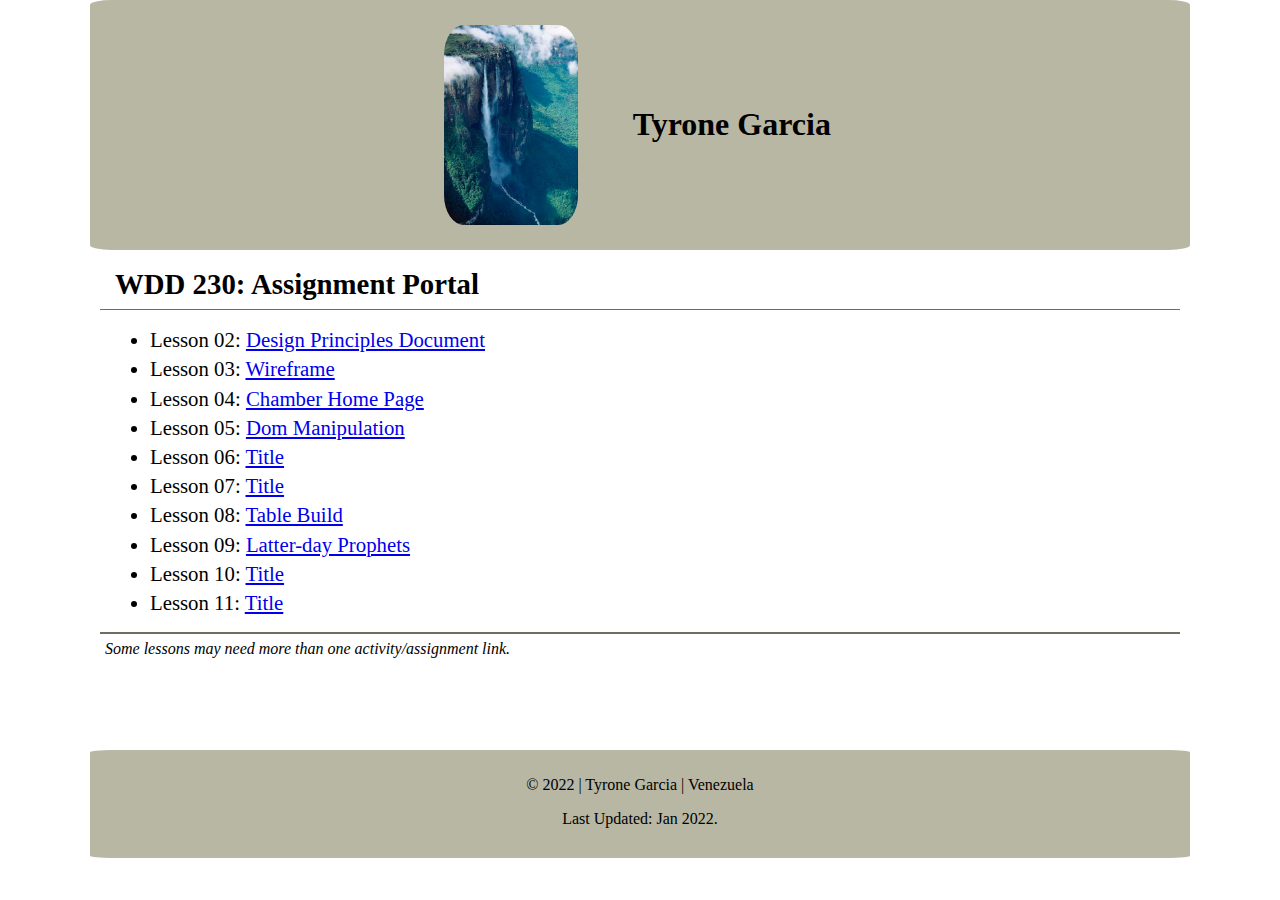
<file: index.html>
<!DOCTYPE html>
<html lang="en">
  <head>
    <meta charset="UTF-8">
    <meta http-equiv="X-UA-Compatible" content="IE=edge">
    <meta name="viewport" content="width=device-width, initial-scale=1.0">
    <meta name="author" content="Tyrone Garcia" />
    <meta name="description" content="Recognizing favorable design principles and applying responsive designs">
    <link rel="stylesheet" href="css/normalize.css" />
    <link rel="stylesheet" href="css/style.css" />
    <!--<link rel="stylesheet" href="css/medium.css">
    <link rel="stylesheet" href="css/small.css">-->
    <title>Tyrone Garcia - WDD230</title>

  </head>
  <body>
    <div class="body-container">
      <header class="head-container">
        <img class="image" src="images/vzla.jpg" alt="My Photo"/>
        <h1 class="name">Tyrone Garcia</h1>
      </header>
      <main class="main-container">
        <h2>WDD 230: Assignment Portal</h2>
        <ul>
          <li>Lesson 02: <a href="lesson2/design-principles.html" target="_blank">Design Principles Document</a></li>
          <li>Lesson 03: <a href="lesson3/index.html" target="_blank">Wireframe</a></li>
          <li>Lesson 04: <a href="chamber/index.html" target="_blank">Chamber Home Page</a></li>
          <li>Lesson 05: <a href="lesson5/bom.html" target="_blank">Dom Manipulation</a></li>
          <li>Lesson 06: <a href="/">Title</a></li>
          <li>Lesson 07: <a href="/">Title</a></li>
          <li>Lesson 08: <a href="lesson-8/tablebuild.html" target="_blank">Table Build</a></li>
          <li>Lesson 09: <a href="lesson-9/prophets.html" target="_blank">Latter-day Prophets</a></li>
          <li>Lesson 10: <a href="/">Title</a></li>
          <li>Lesson 11: <a href="/">Title</a></li>
        </ul>
        <p><em>Some lessons may need more than one activity/assignment link.</em></p>
      </main>
      <footer>
        <p>&copy; <span>2022</span> | Tyrone Garcia | Venezuela</p>
        <p>Last Updated: <span>Jan 2022.</span></p>
      </footer>
    </div>
  </body>
</html>
</file>
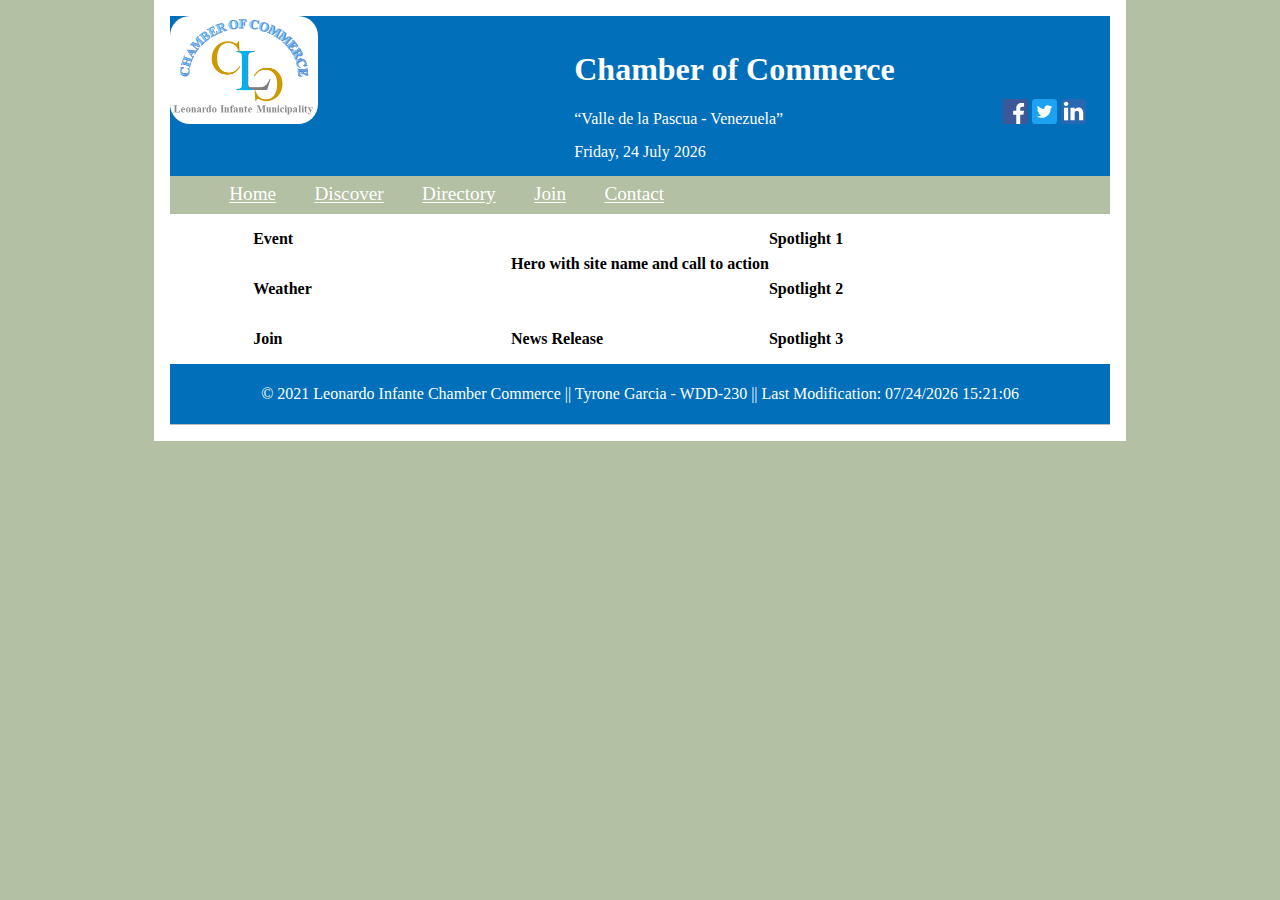
<file: chamber/index.html>
<!DOCTYPE html>
<html lang="en-us">

<head>
    <title>Chamber Home</title>
    <meta charset="utf-8">
    <meta name="viewport" content="width=device-width, initial-scale=1">
    <meta name="author" content="Tyrone Garcia" />
    <meta name="description" content="Leonardo Infante Chambers Commerce Site">
    <link rel="stylesheet" href="css/base.css">

</head>

<body>
  <div id="content" class="content">
    <header>
        <div class="logo">
            <picture>
                <img class="img" src="images/logo.png" alt="Chamber Logo">
            </picture>
            <section class="headings">
                <h1>Chamber of Commerce</h1>
                <q class="m">Valle de la Pascua - Venezuela</q>
            </section>

            <div class="social">
                <a href="https://facebook.com"><svg enable-background="new 0 0 32 32" height="32px" id="Layer_1" version="1.0" viewBox="0 0 32 32" width="32px" xml:space="preserve" xmlns="http://www.w3.org/2000/svg" xmlns:xlink="http://www.w3.org/1999/xlink">
                        <g>
                            <path d="M32,30c0,1.104-0.896,2-2,2H2c-1.104,0-2-0.896-2-2V2c0-1.104,0.896-2,2-2h28c1.104,0,2,0.896,2,2V30z" fill="#3B5998" />
                            <path d="M22,32V20h4l1-5h-5v-2c0-2,1.002-3,3-3h2V5c-1,0-2.24,0-4,0c-3.675,0-6,2.881-6,7v3h-4v5h4v12H22z" fill="#FFFFFF" id="f" />
                        </g>
                    </svg></a>
                <a href="https://twitter.com"><svg height="100%" style="fill-rule:evenodd;clip-rule:evenodd;stroke-linejoin:round;stroke-miterlimit:2;" version="1.1" viewBox="0 0 512 512" width="100%" xml:space="preserve" xmlns="http://www.w3.org/2000/svg" xmlns:serif="http://www.serif.com/" xmlns:xlink="http://www.w3.org/1999/xlink">
                        <g>
                            <path d="M448,512l-384,0c-35.328,0 -64,-28.672 -64,-64l0,-384c0,-35.328 28.672,-64 64,-64l384,0c35.328,0 64,28.672 64,64l0,384c0,35.328 -28.672,64 -64,64Z" id="Dark_Blue" style="fill:#1da1f2;fill-rule:nonzero;" />
                            <path d="M196.608,386.048c120.704,0 186.752,-100.096 186.752,-186.752c0,-2.816 0,-5.632 -0.128,-8.448c12.8,-9.216 23.936,-20.864 32.768,-34.048c-11.776,5.248 -24.448,8.704 -37.76,10.368c13.568,-8.064 23.936,-20.992 28.928,-36.352c-12.672,7.552 -26.752,12.928 -41.728,15.872c-12.032,-12.8 -29.056,-20.736 -47.872,-20.736c-36.224,0 -65.664,29.44 -65.664,65.664c0,5.12 0.64,10.112 1.664,14.976c-54.528,-2.688 -102.912,-28.928 -135.296,-68.608c-5.632,9.728 -8.832,20.992 -8.832,33.024c0,22.784 11.648,42.88 29.184,54.656c-10.752,-0.384 -20.864,-3.328 -29.696,-8.192l0,0.896c0,31.744 22.656,58.368 52.608,64.384c-5.504,1.536 -11.264,2.304 -17.28,2.304c-4.224,0 -8.32,-0.384 -12.288,-1.152c8.32,26.112 32.64,45.056 61.312,45.568c-22.528,17.664 -50.816,28.16 -81.536,28.16c-5.248,0 -10.496,-0.256 -15.616,-0.896c28.928,18.432 63.488,29.312 100.48,29.312" id="Logo__x2014__FIXED" style="fill:#fff;fill-rule:nonzero;" />
                        </g>
                    </svg></a>
                <a href="https://linkedin.com"><svg height="100%" style="fill-rule:evenodd;clip-rule:evenodd;stroke-linejoin:round;stroke-miterlimit:2;" version="1.1" viewBox="0 0 512 512" width="100%" xml:space="preserve" xmlns="http://www.w3.org/2000/svg" xmlns:serif="http://www.serif.com/" xmlns:xlink="http://www.w3.org/1999/xlink">
                        <g id="g5891">
                            <path d="M512,64c0,-35.323 -28.677,-64 -64,-64l-384,0c-35.323,0 -64,28.677 -64,64l0,384c0,35.323 28.677,64 64,64l384,0c35.323,0 64,-28.677 64,-64l0,-384Z" id="background" style="fill:#2867b2;" />
                            <g id="shapes">
                                <rect height="257.962" id="rect11" style="fill:#fff;" width="85.76" x="61.053" y="178.667" />
                                <path d="M104.512,54.28c-29.341,0 -48.512,19.29 -48.512,44.573c0,24.752 18.588,44.574 47.377,44.574l0.554,0c29.903,0 48.516,-19.822 48.516,-44.574c-0.555,-25.283 -18.611,-44.573 -47.935,-44.573Z" id="path13-0" style="fill:#fff;fill-rule:nonzero;" />
                                <path d="M357.278,172.601c-45.49,0 -65.866,25.017 -77.276,42.589l0,-36.523l-85.738,0c1.137,24.197 0,257.961 0,257.961l85.737,0l0,-144.064c0,-7.711 0.554,-15.42 2.827,-20.931c6.188,-15.4 20.305,-31.352 43.993,-31.352c31.012,0 43.436,23.664 43.436,58.327l0,138.02l85.741,0l0,-147.93c0,-79.237 -42.305,-116.097 -98.72,-116.097Z" id="path15" style="fill:#fff;fill-rule:nonzero;" />
                            </g>
                        </g>
                    </svg></a>
                
            </div>
        </div>
        <div class="date">
            <span id="currentdate2"></span>
        </div>        
        <div class="menu">
            <nav>
                <ul>
                  <li><a href="index.html">Home</a></li>
                  <li><a href="index.html">Discover</a></li>
                  <li><a href="directory.html">Directory</a></li>
                  <li><a href="join.html">Join</a></li>
                  <li><a href="index.html">Contact</a></li>
                </ul>
            </nav>        
        </div> 


<!--

-->             
    </header>
    <main>
        <div class="banner-box">
            <!--<img src="images/entrada.jpg" alt="Banner"> -->
        </div>
         
        <div class="home-grid">
            <!--
            <div class="home-headline-1">
               <h1>Site Head</h1>  
            </div>
            -->
            <div class="home-paragraph-2"> 
                <p>Hero with site name and call to action</p>
            </div>
            <div class="home-paragraph-3">
                <p>Event</p>
            </div>
            <div class="home-paragraph-4">
                <p>Weather</p>
            </div>
            <div class="home-paragraph-5">
                <p>News Release</p>
            </div>
            <div class="home-paragraph-6">
                <p>Join</p>
            </div>
            <div class="home-paragraph-7">
                <p>Spotlight 1</p>
            </div>
            <div class="home-paragraph-8">
                <p>Spotlight 2</p>
            </div>
            <div class="home-paragraph-9">
                <p>Spotlight 3</p>
            </div>            
            <!--
            <div class="home-left-img">
            <img src="images/logo.jpg" alt="Services" />   
            </div>
            <div class="home-center-img">
              <img src="images/logo.jpg"  alt="Personal" />   
            </div>
            <div class="home-right-img">
              <img src="images/logo.jpg"  alt="WEB" />   
            </div>          
            -->
        </div>

    </main>
    <footer>
        
              <p class="social-copy">&copy; 2021 Leonardo Infante Chamber Commerce || Tyrone Garcia - WDD-230 || <span id="LastModification"></span>  </p>
    </footer>
  </div>  
</body>
<script src="js/functions.js"></script>
</html>
</file>
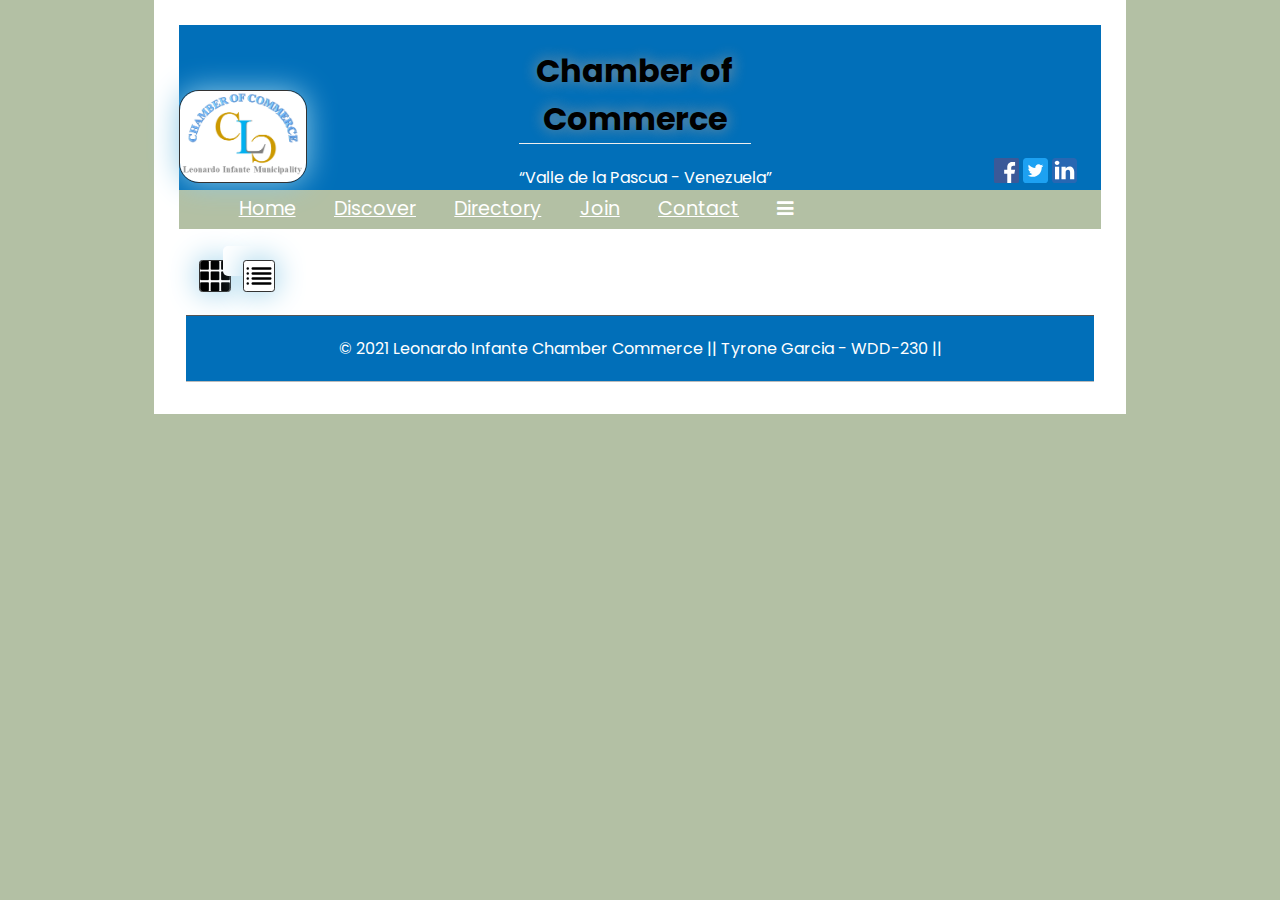
<file: chamber/directory.html>
<!DOCTYPE html>
<html lang="en-us">

<head>
    <title>Chamber Home</title>
    <meta charset="utf-8">
    <meta name="viewport" content="width=device-width, initial-scale=1">
    <meta name="author" content="Tyrone Garcia" />
    <meta name="description" content="Leonardo Infante Chambers Commerce Site">
    <link rel="stylesheet" href="css/base.css"> 
    <link rel="stylesheet" href="css/directory.css">
    <link rel="stylesheet" href="https://cdnjs.cloudflare.com/ajax/libs/font-awesome/4.7.0/css/font-awesome.min.css">

</head>

<body>
  <div id="content" class="content">
    <header class="directory_header">
        <div class="logo">
            <picture>
                <img class="img" src="images/logo.png" alt="Chamber Logo">
            </picture>
            <section class="headings">
                <h1>Chamber of Commerce</h1>
                <q class="m">Valle de la Pascua - Venezuela</q>
            </section>

            <div class="social">
                <a href="https://facebook.com"><svg enable-background="new 0 0 32 32" height="32px" id="Layer_1" version="1.0" viewBox="0 0 32 32" width="32px" xml:space="preserve" xmlns="http://www.w3.org/2000/svg" xmlns:xlink="http://www.w3.org/1999/xlink">
                        <g>
                            <path d="M32,30c0,1.104-0.896,2-2,2H2c-1.104,0-2-0.896-2-2V2c0-1.104,0.896-2,2-2h28c1.104,0,2,0.896,2,2V30z" fill="#3B5998" />
                            <path d="M22,32V20h4l1-5h-5v-2c0-2,1.002-3,3-3h2V5c-1,0-2.24,0-4,0c-3.675,0-6,2.881-6,7v3h-4v5h4v12H22z" fill="#FFFFFF" id="f" />
                        </g>
                    </svg></a>
                <a href="https://twitter.com"><svg height="100%" style="fill-rule:evenodd;clip-rule:evenodd;stroke-linejoin:round;stroke-miterlimit:2;" version="1.1" viewBox="0 0 512 512" width="100%" xml:space="preserve" xmlns="http://www.w3.org/2000/svg" xmlns:serif="http://www.serif.com/" xmlns:xlink="http://www.w3.org/1999/xlink">
                        <g>
                            <path d="M448,512l-384,0c-35.328,0 -64,-28.672 -64,-64l0,-384c0,-35.328 28.672,-64 64,-64l384,0c35.328,0 64,28.672 64,64l0,384c0,35.328 -28.672,64 -64,64Z" id="Dark_Blue" style="fill:#1da1f2;fill-rule:nonzero;" />
                            <path d="M196.608,386.048c120.704,0 186.752,-100.096 186.752,-186.752c0,-2.816 0,-5.632 -0.128,-8.448c12.8,-9.216 23.936,-20.864 32.768,-34.048c-11.776,5.248 -24.448,8.704 -37.76,10.368c13.568,-8.064 23.936,-20.992 28.928,-36.352c-12.672,7.552 -26.752,12.928 -41.728,15.872c-12.032,-12.8 -29.056,-20.736 -47.872,-20.736c-36.224,0 -65.664,29.44 -65.664,65.664c0,5.12 0.64,10.112 1.664,14.976c-54.528,-2.688 -102.912,-28.928 -135.296,-68.608c-5.632,9.728 -8.832,20.992 -8.832,33.024c0,22.784 11.648,42.88 29.184,54.656c-10.752,-0.384 -20.864,-3.328 -29.696,-8.192l0,0.896c0,31.744 22.656,58.368 52.608,64.384c-5.504,1.536 -11.264,2.304 -17.28,2.304c-4.224,0 -8.32,-0.384 -12.288,-1.152c8.32,26.112 32.64,45.056 61.312,45.568c-22.528,17.664 -50.816,28.16 -81.536,28.16c-5.248,0 -10.496,-0.256 -15.616,-0.896c28.928,18.432 63.488,29.312 100.48,29.312" id="Logo__x2014__FIXED" style="fill:#fff;fill-rule:nonzero;" />
                        </g>
                    </svg></a>
                <a href="https://linkedin.com"><svg height="100%" style="fill-rule:evenodd;clip-rule:evenodd;stroke-linejoin:round;stroke-miterlimit:2;" version="1.1" viewBox="0 0 512 512" width="100%" xml:space="preserve" xmlns="http://www.w3.org/2000/svg" xmlns:serif="http://www.serif.com/" xmlns:xlink="http://www.w3.org/1999/xlink">
                        <g id="g5891">
                            <path d="M512,64c0,-35.323 -28.677,-64 -64,-64l-384,0c-35.323,0 -64,28.677 -64,64l0,384c0,35.323 28.677,64 64,64l384,0c35.323,0 64,-28.677 64,-64l0,-384Z" id="background" style="fill:#2867b2;" />
                            <g id="shapes">
                                <rect height="257.962" id="rect11" style="fill:#fff;" width="85.76" x="61.053" y="178.667" />
                                <path d="M104.512,54.28c-29.341,0 -48.512,19.29 -48.512,44.573c0,24.752 18.588,44.574 47.377,44.574l0.554,0c29.903,0 48.516,-19.822 48.516,-44.574c-0.555,-25.283 -18.611,-44.573 -47.935,-44.573Z" id="path13-0" style="fill:#fff;fill-rule:nonzero;" />
                                <path d="M357.278,172.601c-45.49,0 -65.866,25.017 -77.276,42.589l0,-36.523l-85.738,0c1.137,24.197 0,257.961 0,257.961l85.737,0l0,-144.064c0,-7.711 0.554,-15.42 2.827,-20.931c6.188,-15.4 20.305,-31.352 43.993,-31.352c31.012,0 43.436,23.664 43.436,58.327l0,138.02l85.741,0l0,-147.93c0,-79.237 -42.305,-116.097 -98.72,-116.097Z" id="path15" style="fill:#fff;fill-rule:nonzero;" />
                            </g>
                        </g>
                    </svg></a>
                
            </div>
        </div>
        <div class="date">
            <span id="currentdate2"></span>
        </div>        
        <div class="topnav" id="myTopnav"  >
            <nav>
                <ul>
                  <li><a href="index.html">Home</a></li>
                  <li><a href="index.html">Discover</a></li>
                  <li><a href="directory.html">Directory</a></li>
                  <li><a href="join.html">Join</a></li>
                  <li><a href="index.html">Contact</a></li>
                  <li><a href="javascript:void(0);" class="icon" onclick="myMenu()">
                    <i class="fa fa-bars"></i>
                  </a>
                </li>                  
                </ul>
            </nav>        
        </div> 


<!--

-->             
    </header>
    <main>
        <div>
            <button type="button" id="byGrid"> <img class="btn-img" src="images/grid.png"  height ="30" width="50" /></button>
            <button type="button" id="byList"> <img class="btn-img" src="images/list.png"  height ="30" width="50" /></button>
        </div>
        <div class="cards grid" id="show_grid"></div>
        <div class="cards grid" style="overflow-x:auto;" id="show_list"> <table id="tabla"> <tbody></tbody> </table> </div>
    </main>
    <footer>
        
              <p class="social-copy">&copy; 2021 Leonardo Infante Chamber Commerce || Tyrone Garcia - WDD-230 || <span id="LastModification"></span>  </p>
    </footer>
  </div>  
</body>
<script src="js/directory.js"></script>
</html>
</file>
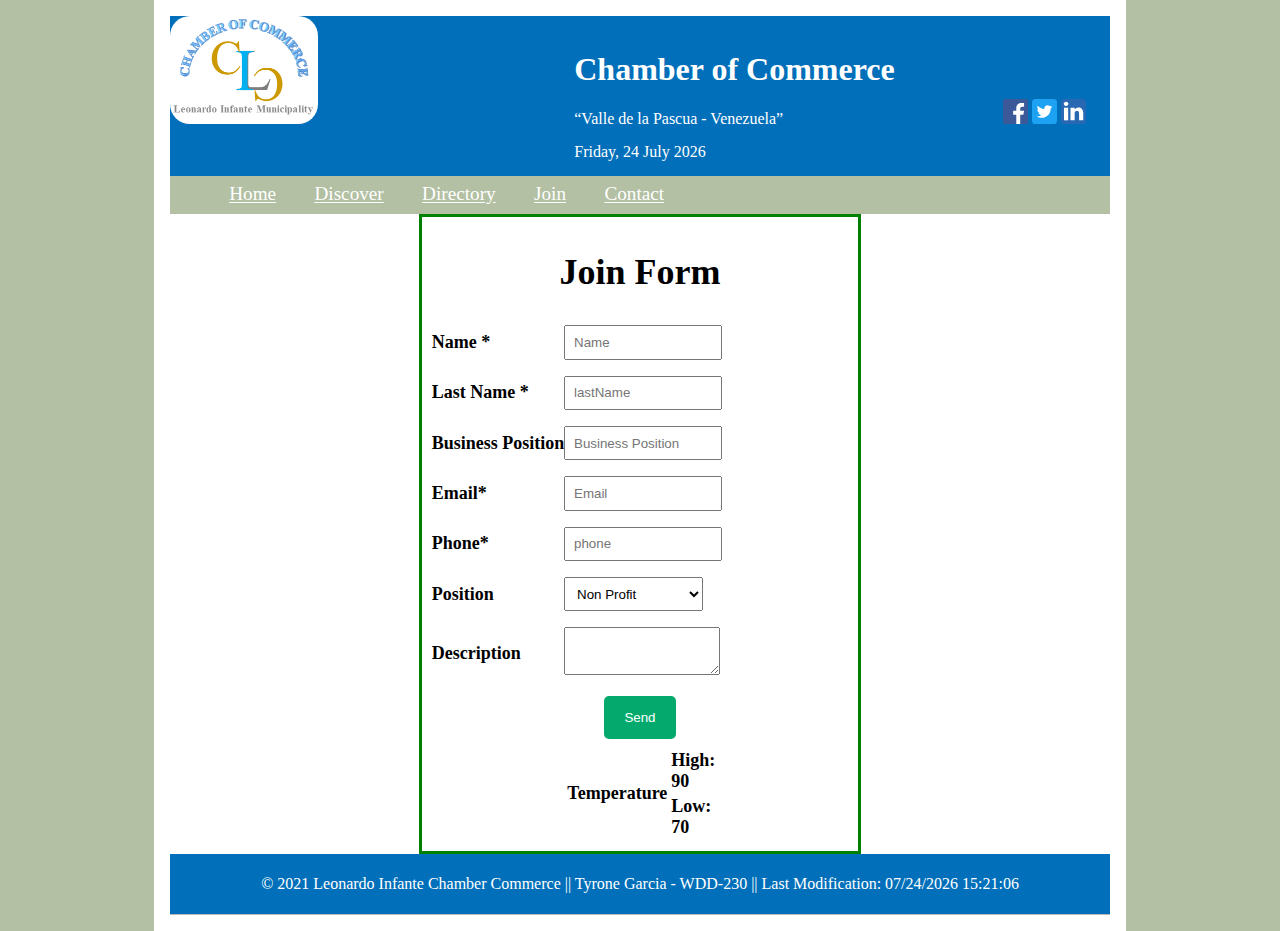
<file: chamber/join.html>
<!DOCTYPE html>
<html lang="en-us">

<head>
    <title>Chamber Home</title>
    <meta charset="utf-8">
    <meta name="viewport" content="width=device-width, initial-scale=1">
    <meta name="author" content="Tyrone Garcia" />
    <meta name="description" content="Leonardo Infante Chambers Commerce Site">
    <link rel="stylesheet" href="css/base.css">

</head>

<body>
  <div id="content" class="content">
    <header>
        <div class="logo">
            <picture>
                <img class="img" src="images/logo.png" alt="Chamber Logo">
            </picture>
            <section class="headings">
                <h1>Chamber of Commerce</h1>
                <q class="m">Valle de la Pascua - Venezuela</q>
            </section>

            <div class="social">
                <a href="https://facebook.com"><svg enable-background="new 0 0 32 32" height="32px" id="Layer_1" version="1.0" viewBox="0 0 32 32" width="32px" xml:space="preserve" xmlns="http://www.w3.org/2000/svg" xmlns:xlink="http://www.w3.org/1999/xlink">
                        <g>
                            <path d="M32,30c0,1.104-0.896,2-2,2H2c-1.104,0-2-0.896-2-2V2c0-1.104,0.896-2,2-2h28c1.104,0,2,0.896,2,2V30z" fill="#3B5998" />
                            <path d="M22,32V20h4l1-5h-5v-2c0-2,1.002-3,3-3h2V5c-1,0-2.24,0-4,0c-3.675,0-6,2.881-6,7v3h-4v5h4v12H22z" fill="#FFFFFF" id="f" />
                        </g>
                    </svg></a>
                <a href="https://twitter.com"><svg height="100%" style="fill-rule:evenodd;clip-rule:evenodd;stroke-linejoin:round;stroke-miterlimit:2;" version="1.1" viewBox="0 0 512 512" width="100%" xml:space="preserve" xmlns="http://www.w3.org/2000/svg" xmlns:serif="http://www.serif.com/" xmlns:xlink="http://www.w3.org/1999/xlink">
                        <g>
                            <path d="M448,512l-384,0c-35.328,0 -64,-28.672 -64,-64l0,-384c0,-35.328 28.672,-64 64,-64l384,0c35.328,0 64,28.672 64,64l0,384c0,35.328 -28.672,64 -64,64Z" id="Dark_Blue" style="fill:#1da1f2;fill-rule:nonzero;" />
                            <path d="M196.608,386.048c120.704,0 186.752,-100.096 186.752,-186.752c0,-2.816 0,-5.632 -0.128,-8.448c12.8,-9.216 23.936,-20.864 32.768,-34.048c-11.776,5.248 -24.448,8.704 -37.76,10.368c13.568,-8.064 23.936,-20.992 28.928,-36.352c-12.672,7.552 -26.752,12.928 -41.728,15.872c-12.032,-12.8 -29.056,-20.736 -47.872,-20.736c-36.224,0 -65.664,29.44 -65.664,65.664c0,5.12 0.64,10.112 1.664,14.976c-54.528,-2.688 -102.912,-28.928 -135.296,-68.608c-5.632,9.728 -8.832,20.992 -8.832,33.024c0,22.784 11.648,42.88 29.184,54.656c-10.752,-0.384 -20.864,-3.328 -29.696,-8.192l0,0.896c0,31.744 22.656,58.368 52.608,64.384c-5.504,1.536 -11.264,2.304 -17.28,2.304c-4.224,0 -8.32,-0.384 -12.288,-1.152c8.32,26.112 32.64,45.056 61.312,45.568c-22.528,17.664 -50.816,28.16 -81.536,28.16c-5.248,0 -10.496,-0.256 -15.616,-0.896c28.928,18.432 63.488,29.312 100.48,29.312" id="Logo__x2014__FIXED" style="fill:#fff;fill-rule:nonzero;" />
                        </g>
                    </svg></a>
                <a href="https://linkedin.com"><svg height="100%" style="fill-rule:evenodd;clip-rule:evenodd;stroke-linejoin:round;stroke-miterlimit:2;" version="1.1" viewBox="0 0 512 512" width="100%" xml:space="preserve" xmlns="http://www.w3.org/2000/svg" xmlns:serif="http://www.serif.com/" xmlns:xlink="http://www.w3.org/1999/xlink">
                        <g id="g5891">
                            <path d="M512,64c0,-35.323 -28.677,-64 -64,-64l-384,0c-35.323,0 -64,28.677 -64,64l0,384c0,35.323 28.677,64 64,64l384,0c35.323,0 64,-28.677 64,-64l0,-384Z" id="background" style="fill:#2867b2;" />
                            <g id="shapes">
                                <rect height="257.962" id="rect11" style="fill:#fff;" width="85.76" x="61.053" y="178.667" />
                                <path d="M104.512,54.28c-29.341,0 -48.512,19.29 -48.512,44.573c0,24.752 18.588,44.574 47.377,44.574l0.554,0c29.903,0 48.516,-19.822 48.516,-44.574c-0.555,-25.283 -18.611,-44.573 -47.935,-44.573Z" id="path13-0" style="fill:#fff;fill-rule:nonzero;" />
                                <path d="M357.278,172.601c-45.49,0 -65.866,25.017 -77.276,42.589l0,-36.523l-85.738,0c1.137,24.197 0,257.961 0,257.961l85.737,0l0,-144.064c0,-7.711 0.554,-15.42 2.827,-20.931c6.188,-15.4 20.305,-31.352 43.993,-31.352c31.012,0 43.436,23.664 43.436,58.327l0,138.02l85.741,0l0,-147.93c0,-79.237 -42.305,-116.097 -98.72,-116.097Z" id="path15" style="fill:#fff;fill-rule:nonzero;" />
                            </g>
                        </g>
                    </svg></a>
                
            </div>
        </div>
        <div class="date">
            <span id="currentdate2"></span>
        </div>        
        <div class="menu">
            <nav>
                <ul>
                  <li><a href="index.html">Home</a></li>
                  <li><a href="index.html">Discover</a></li>
                  <li><a href="index.html">Directory</a></li>
                  <li><a href="index.html">Join</a></li>
                  <li><a href="index.html">Contact</a></li>
                </ul>
            </nav>        
        </div> 


<!--

-->             
    </header>
    <main>
        <div class="banner-box">
            <!--<img src="images/entrada.jpg" alt="Banner"> -->
        </div>
         
        <div class="home-grid">
            <form class="home-form" method="" action="thankyou.html" onsubmit="return validate()" >
                <div class="form-table">
                        <div class="form-title">
                            <h1>Join Form</h1>
                        </div>
                        <div class="form-row1">   
                        <!-- Name  -->
                        <label for="uname">Name *</label>
                        </div>
                        <div class="form-field1">
                        <input type="text" name = "uname" placeholder="Name" required>
                        </div>

                        <div class="form-row2">
                        <!-- Last name -->
                        <label for="lastName">Last Name *</label>
                        </div>
                        <div class="form-field2">
                        <input type="text" placeholder="lastName" name="lastName" required>
                        </div>

                        <div class="form-row3">
                        <!-- It must be filled. No blank or empty name is allowed. 
                            Only Letters and blank space between them -->
                        <label for="title">Business Position</label>
                        </div>
                        <div class="form-field3">
                        <input type="text" placeholder="Business Position" name="title" pattern="[a-zA-Z_]+( [a-zA-Z]+)*$" minlength="7">
                        </div>

                        <div class="form-row4">
                        <!-- email  -->
                        <label for="email">Email*</label>
                        </div>
                        <div class="form-field4">
                        <input type="email" placeholder="Email" name="email" required>
                        </div>

                        <div class="form-row5">
                        <!-- It must be filled. No blank or empty phone is allowed. 
                            validate with javascript example -->
                        <label for="phone">Phone*</label>
                        </div>
                        <div class="form-field5">
                        <input type="phone" placeholder="phone" name="phone" id="phone" required>
                        </div>

                        <div  class="form-row6">
                            <label for="position">Position</label>
                        </div>
                        <div class="form-field6">
                            <select name="position">
                                <option value="NP">Non Profit</option>
                                <option value="Bronze">Bronze</option>
                                <option value="Silver">Silver</option>
                                <option value="Gold">Gold</option>
                            </select>                
                        </div>

                        <div class="form-row7">
                            <label for="description">Description</label>
                        </div>
                        <div class="form-field7">
                            <textarea name="description" placeholder="Briefly describe your business.">
                                
                            </textarea>
                        </div>    

                        <div class="form-row8">
                            <label for="submit"></label>
                            <input type="submit"  value="Send">
                        </div>

                        <div class="form-row9">
                            
                        </div>
                        <div class="form-field9">
                            <input type="hidden" name="today_date" id = "today_date" value="" >
                                <table class="dataA">
                                <tr>
                                <td rowspan="2">Temperature</td>
                                <td>High: 90</td>
                                </tr>
                                <tr>
                                <td>Low: 70</td>
                                </tr>
                                </table>                            
                        </div>                        
                    
                
                </div> <!-- form div-->
            </form>
        </div>     <!-- home div-->
    </main>
    <footer>
              <p class="social-copy">&copy; 2021 Leonardo Infante Chamber Commerce || Tyrone Garcia - WDD-230 || <span id="LastModification"></span>  </p>
    </footer>
  </div>  
</body>
<script type="text/javascript">
    function validate() {
        var user = document.getElementById("phone").value;
        var re =  /^\(?([0-9]{3})\)?[-. ]?([0-9]{3})[-. ]?([0-9]{4})$/; /*/^[7-9][0-9]{9}$/; onclick="validate();" */
        var element = document.getElementById("phone");
        if (re.test(user)) {
            element.style.backgroundColor='#ffff';                
            element.style.color = 'black';
            return true;
        }
        else {
            element.style.backgroundColor='#900';                
            element.style.color = '#ffff';
            /*document.getElementById('phone').style.backgroundColor = 'red';
            document.getElementById('phone').style.color = '#ffff';*/
            return false;
        }
    }
</script>

<script src="js/functions.js"></script>
</html>
</file>
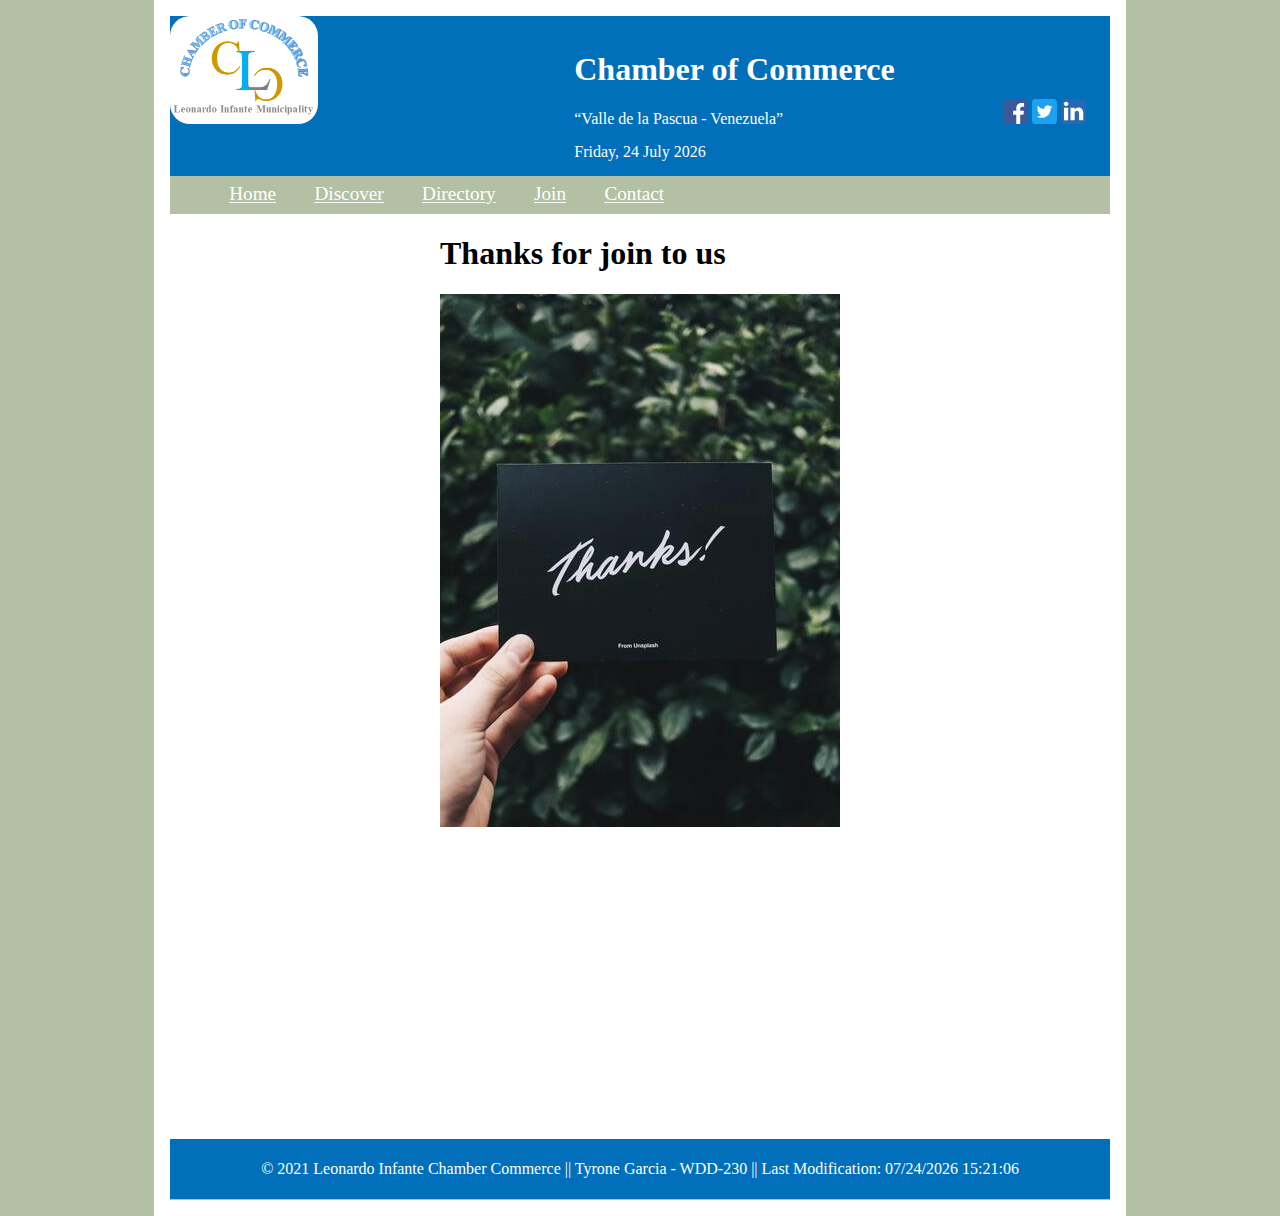
<file: chamber/thankyou.html>
<!DOCTYPE html>
<html lang="en-us">

<head>
    <title>Chamber Home</title>
    <meta charset="utf-8">
    <meta name="viewport" content="width=device-width, initial-scale=1">
    <meta name="author" content="Tyrone Garcia" />
    <meta name="description" content="Leonardo Infante Chambers Commerce Site">
    <link rel="stylesheet" href="css/base.css">

</head>

<body>
  <div id="content" class="content">
    <header>
        <div class="logo">
            <picture>
                <img class="img" src="images/logo.png" alt="Chamber Logo">
            </picture>
            <section class="headings">
                <h1>Chamber of Commerce</h1>
                <q class="m">Valle de la Pascua - Venezuela</q>
            </section>

            <div class="social">
                <a href="https://facebook.com"><svg enable-background="new 0 0 32 32" height="32px" id="Layer_1" version="1.0" viewBox="0 0 32 32" width="32px" xml:space="preserve" xmlns="http://www.w3.org/2000/svg" xmlns:xlink="http://www.w3.org/1999/xlink">
                        <g>
                            <path d="M32,30c0,1.104-0.896,2-2,2H2c-1.104,0-2-0.896-2-2V2c0-1.104,0.896-2,2-2h28c1.104,0,2,0.896,2,2V30z" fill="#3B5998" />
                            <path d="M22,32V20h4l1-5h-5v-2c0-2,1.002-3,3-3h2V5c-1,0-2.24,0-4,0c-3.675,0-6,2.881-6,7v3h-4v5h4v12H22z" fill="#FFFFFF" id="f" />
                        </g>
                    </svg></a>
                <a href="https://twitter.com"><svg height="100%" style="fill-rule:evenodd;clip-rule:evenodd;stroke-linejoin:round;stroke-miterlimit:2;" version="1.1" viewBox="0 0 512 512" width="100%" xml:space="preserve" xmlns="http://www.w3.org/2000/svg" xmlns:serif="http://www.serif.com/" xmlns:xlink="http://www.w3.org/1999/xlink">
                        <g>
                            <path d="M448,512l-384,0c-35.328,0 -64,-28.672 -64,-64l0,-384c0,-35.328 28.672,-64 64,-64l384,0c35.328,0 64,28.672 64,64l0,384c0,35.328 -28.672,64 -64,64Z" id="Dark_Blue" style="fill:#1da1f2;fill-rule:nonzero;" />
                            <path d="M196.608,386.048c120.704,0 186.752,-100.096 186.752,-186.752c0,-2.816 0,-5.632 -0.128,-8.448c12.8,-9.216 23.936,-20.864 32.768,-34.048c-11.776,5.248 -24.448,8.704 -37.76,10.368c13.568,-8.064 23.936,-20.992 28.928,-36.352c-12.672,7.552 -26.752,12.928 -41.728,15.872c-12.032,-12.8 -29.056,-20.736 -47.872,-20.736c-36.224,0 -65.664,29.44 -65.664,65.664c0,5.12 0.64,10.112 1.664,14.976c-54.528,-2.688 -102.912,-28.928 -135.296,-68.608c-5.632,9.728 -8.832,20.992 -8.832,33.024c0,22.784 11.648,42.88 29.184,54.656c-10.752,-0.384 -20.864,-3.328 -29.696,-8.192l0,0.896c0,31.744 22.656,58.368 52.608,64.384c-5.504,1.536 -11.264,2.304 -17.28,2.304c-4.224,0 -8.32,-0.384 -12.288,-1.152c8.32,26.112 32.64,45.056 61.312,45.568c-22.528,17.664 -50.816,28.16 -81.536,28.16c-5.248,0 -10.496,-0.256 -15.616,-0.896c28.928,18.432 63.488,29.312 100.48,29.312" id="Logo__x2014__FIXED" style="fill:#fff;fill-rule:nonzero;" />
                        </g>
                    </svg></a>
                <a href="https://linkedin.com"><svg height="100%" style="fill-rule:evenodd;clip-rule:evenodd;stroke-linejoin:round;stroke-miterlimit:2;" version="1.1" viewBox="0 0 512 512" width="100%" xml:space="preserve" xmlns="http://www.w3.org/2000/svg" xmlns:serif="http://www.serif.com/" xmlns:xlink="http://www.w3.org/1999/xlink">
                        <g id="g5891">
                            <path d="M512,64c0,-35.323 -28.677,-64 -64,-64l-384,0c-35.323,0 -64,28.677 -64,64l0,384c0,35.323 28.677,64 64,64l384,0c35.323,0 64,-28.677 64,-64l0,-384Z" id="background" style="fill:#2867b2;" />
                            <g id="shapes">
                                <rect height="257.962" id="rect11" style="fill:#fff;" width="85.76" x="61.053" y="178.667" />
                                <path d="M104.512,54.28c-29.341,0 -48.512,19.29 -48.512,44.573c0,24.752 18.588,44.574 47.377,44.574l0.554,0c29.903,0 48.516,-19.822 48.516,-44.574c-0.555,-25.283 -18.611,-44.573 -47.935,-44.573Z" id="path13-0" style="fill:#fff;fill-rule:nonzero;" />
                                <path d="M357.278,172.601c-45.49,0 -65.866,25.017 -77.276,42.589l0,-36.523l-85.738,0c1.137,24.197 0,257.961 0,257.961l85.737,0l0,-144.064c0,-7.711 0.554,-15.42 2.827,-20.931c6.188,-15.4 20.305,-31.352 43.993,-31.352c31.012,0 43.436,23.664 43.436,58.327l0,138.02l85.741,0l0,-147.93c0,-79.237 -42.305,-116.097 -98.72,-116.097Z" id="path15" style="fill:#fff;fill-rule:nonzero;" />
                            </g>
                        </g>
                    </svg></a>
                
            </div>
        </div>
        <div class="date">
            <span id="currentdate2"></span>
        </div>        
        <div class="menu">
            <nav>
                <ul>
                  <li><a href="index.html">Home</a></li>
                  <li><a href="index.html">Discover</a></li>
                  <li><a href="index.html">Directory</a></li>
                  <li><a href="index.html">Join</a></li>
                  <li><a href="index.html">Contact</a></li>
                </ul>
            </nav>        
        </div> 


<!--

-->             
    </header>
    <main>
        <div class="banner-box">
            <!--<img src="images/entrada.jpg" alt="Banner"> -->
        </div>
         
        <div class="home-grid">
            <div class="home-paragraph-2"> 
                <h1>Thanks for join to us</h1>
                <img src="images/thankyou.jpg" alt="Thank you" />

                
            </div>

            <!--
            <div class="home-left-img">
            <img src="images/logo.jpg" alt="Services" />   
            </div>
            <div class="home-center-img">
              <img src="images/logo.jpg"  alt="Personal" />   
            </div>
            <div class="home-right-img">
              <img src="images/logo.jpg"  alt="WEB" />   
            </div>          
            -->
        </div>

    </main>
    <footer>
        
              <p class="social-copy">&copy; 2021 Leonardo Infante Chamber Commerce || Tyrone Garcia - WDD-230 || <span id="LastModification"></span>  </p>
    </footer>
  </div>  
</body>
<script src="js/functions.js"></script>
</html>
</file>
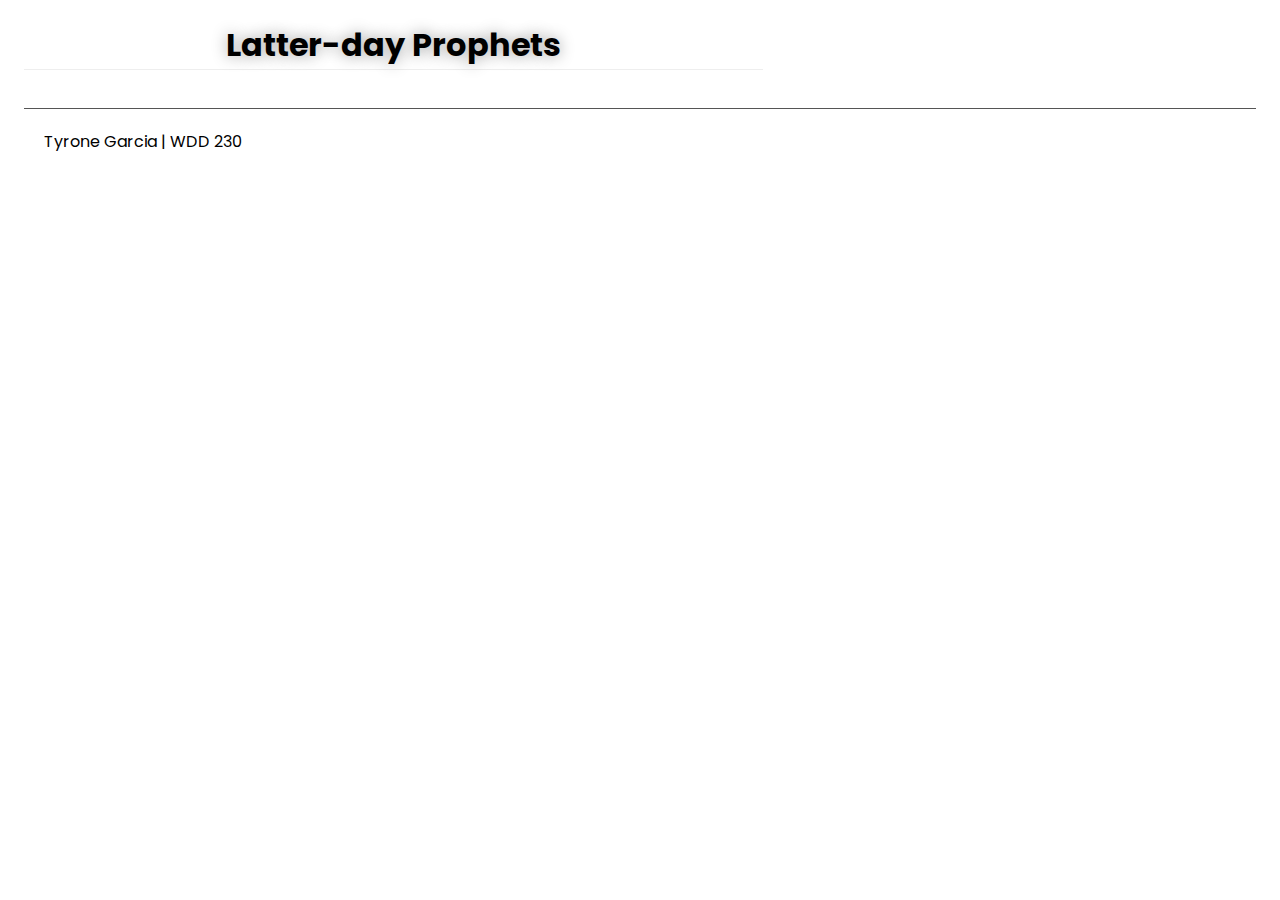
<file: lesson-9/prophets.html>
<!DOCTYPE html>
<html>
<head>
    <meta charset='utf-8'>
    <meta http-equiv='X-UA-Compatible' content='IE=edge'>
    <title>Latter-day Prophets</title>
    <meta name='viewport' content='width=device-width, initial-scale=1'>
    <link href="https://fonts.googleapis.com/css2?family=Open+Sans&family=Ubuntu:wght@300&display=swap" rel="stylesheet">
    <link rel='stylesheet' type='text/css' media='screen' href='css/prophets.css'>
    <script src='js/prophets.js'></script>
</head>
<body>
  
    <header>
        
        <h1>Latter-day Prophets</h1>
        
    </header>
    <main>
        
        <div class="cards grid"></div>
        
    </main>
    <footer>
        Tyrone Garcia | WDD 230
    </footer>

</body>
</html>
</file>
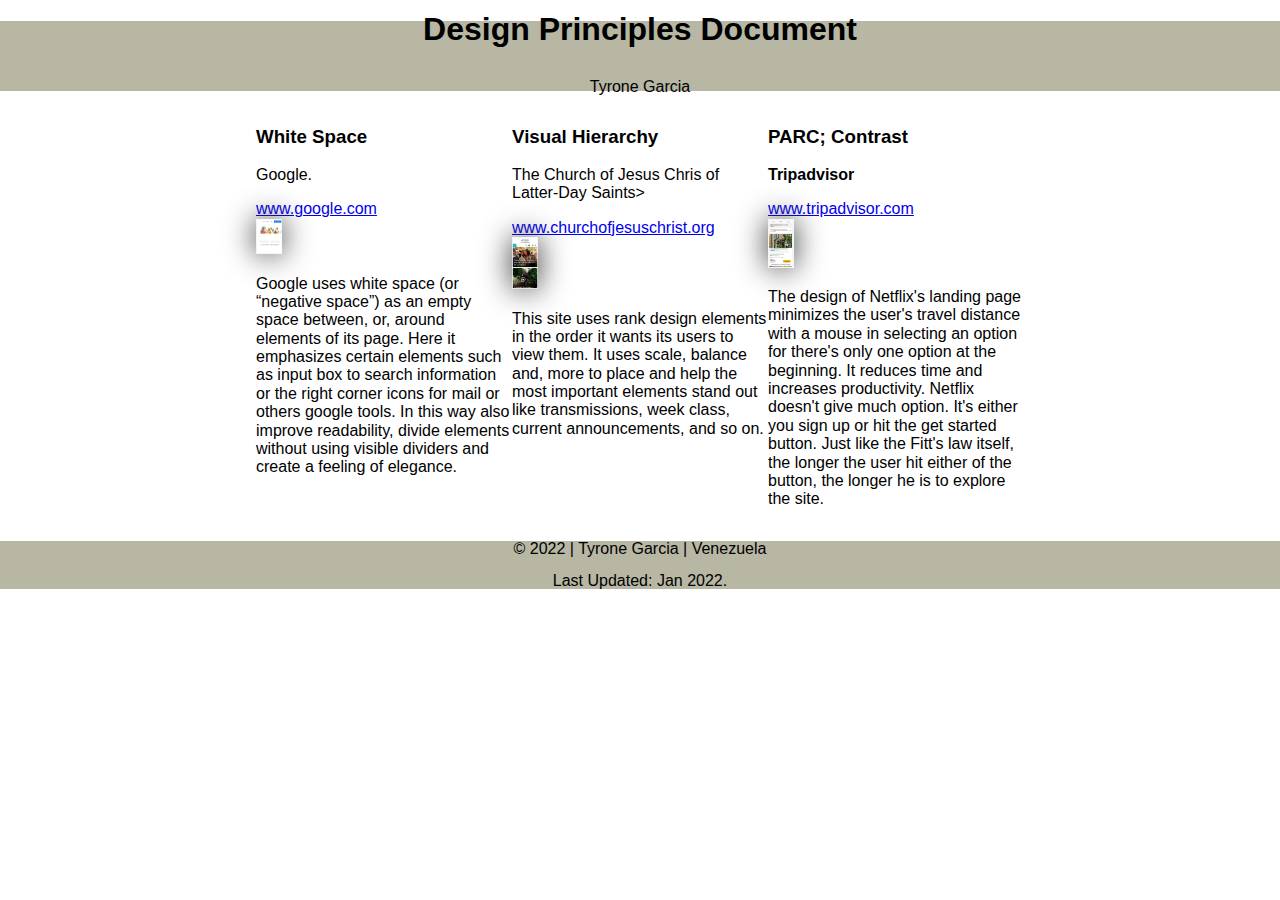
<file: lesson2/design-principles - copia.html>
<!DOCTYPE html>
<html lang="en">
  <head>
    <meta charset="UTF-8">
    <meta http-equiv="X-UA-Compatible" content="IE=edge">
    <meta name="viewport" content="width=device-width, initial-scale=1.0">
    <meta name="author" content="Tyrone Garcia" />
    <meta name="description" content="Recognizing favorable design principles and applying responsive designs">
    <link rel="stylesheet" href="css/normalize.css" />
    <link rel="stylesheet" href="css/style.css" />
    <!-- <link rel="stylesheet" href="../css/medium.css">
    <link rel="stylesheet" href="../css/small.css">
    -->
    <title>Design Principles Document</title>
  </head>
  <body>
    <!--Main Body Container. -->
    <div class="body-container">
      <!--Header Container. -->
      <header class="head-container">
        <h1>Design Principles Document</h1>
        <br>
        <p>Tyrone Garcia</p>
      </header>
      <!--main Container -->
      <main class="main-container">
        <!--first col -->
        <div class="column-1">
          <h3>White Space</h3>
          <p>Google.</p>
          <a href="https://www.google.com/?hl=es" target="_blank">www.google.com</a>
          <div class="image">
            <img src="images/google.png" alt="Google website mobile view" />
          </div>
          <div class="description1">
            <p>
              Google uses white space (or “negative space”) as an empty space between, or,  
              around elements of its page. Here it emphasizes certain elements such as input box 
              to search information or the right corner icons for mail or others google tools. In this way also
              improve readability, divide elements without using visible dividers and create a feeling of elegance.
            </p>
          </div>
        </div>
        <!--second col -->
        <div class="column-2">
          <h3>Visual Hierarchy</h3>
          <p>The Church of Jesus Chris of Latter-Day Saints></p>
          <a href="https://www.churchofjesuschrist.org/?lang=eng" target="_blank">www.churchofjesuschrist.org</a>
          <div class="image">
            <img src="images/lds.png" alt="Jesus Christ Church website mobile view" />
          </div>
          <div class="description2">
          <p>
            This site uses rank design elements in the order it wants 
            its users to view them. It uses scale, balance and, more to place and help the most 
            important elements stand out like transmissions, week class, current announcements, and so on.
          </p>
          </div>
          
        </div>
        <!--third col -->
        <div class="column-3">
          <h3>PARC; Contrast</h3>
          <p><b>Tripadvisor</b></p>
          <a href="https://www.tripadvisor.com.ve/Hotels-g191-United_States-Hotels.html" target="_blank">www.tripadvisor.com</a>
          <div class="image">
            <img src="images/trip_advisor.png" alt="Tripadvisor website mobile view"/>
          </div>
          <div class="description3">
          <p>
            The design of Netflix's landing page minimizes the user's travel
            distance with a mouse in selecting an option for there's only one
            option at the beginning. It reduces time and increases productivity.
            Netflix doesn't give much option. It's either you sign up or hit the
            get started button. Just like the Fitt's law itself, the longer the
            user hit either of the button, the longer he is to explore the site.
          </p>
        </div>
        </div>
      </main>
      <footer>
        <p>&copy; <span>2022</span> | Tyrone Garcia | Venezuela</p>
        <p>Last Updated: <span>Jan 2022.</span></p>
      </footer>
    </div>
  </body>
</html>
</file>
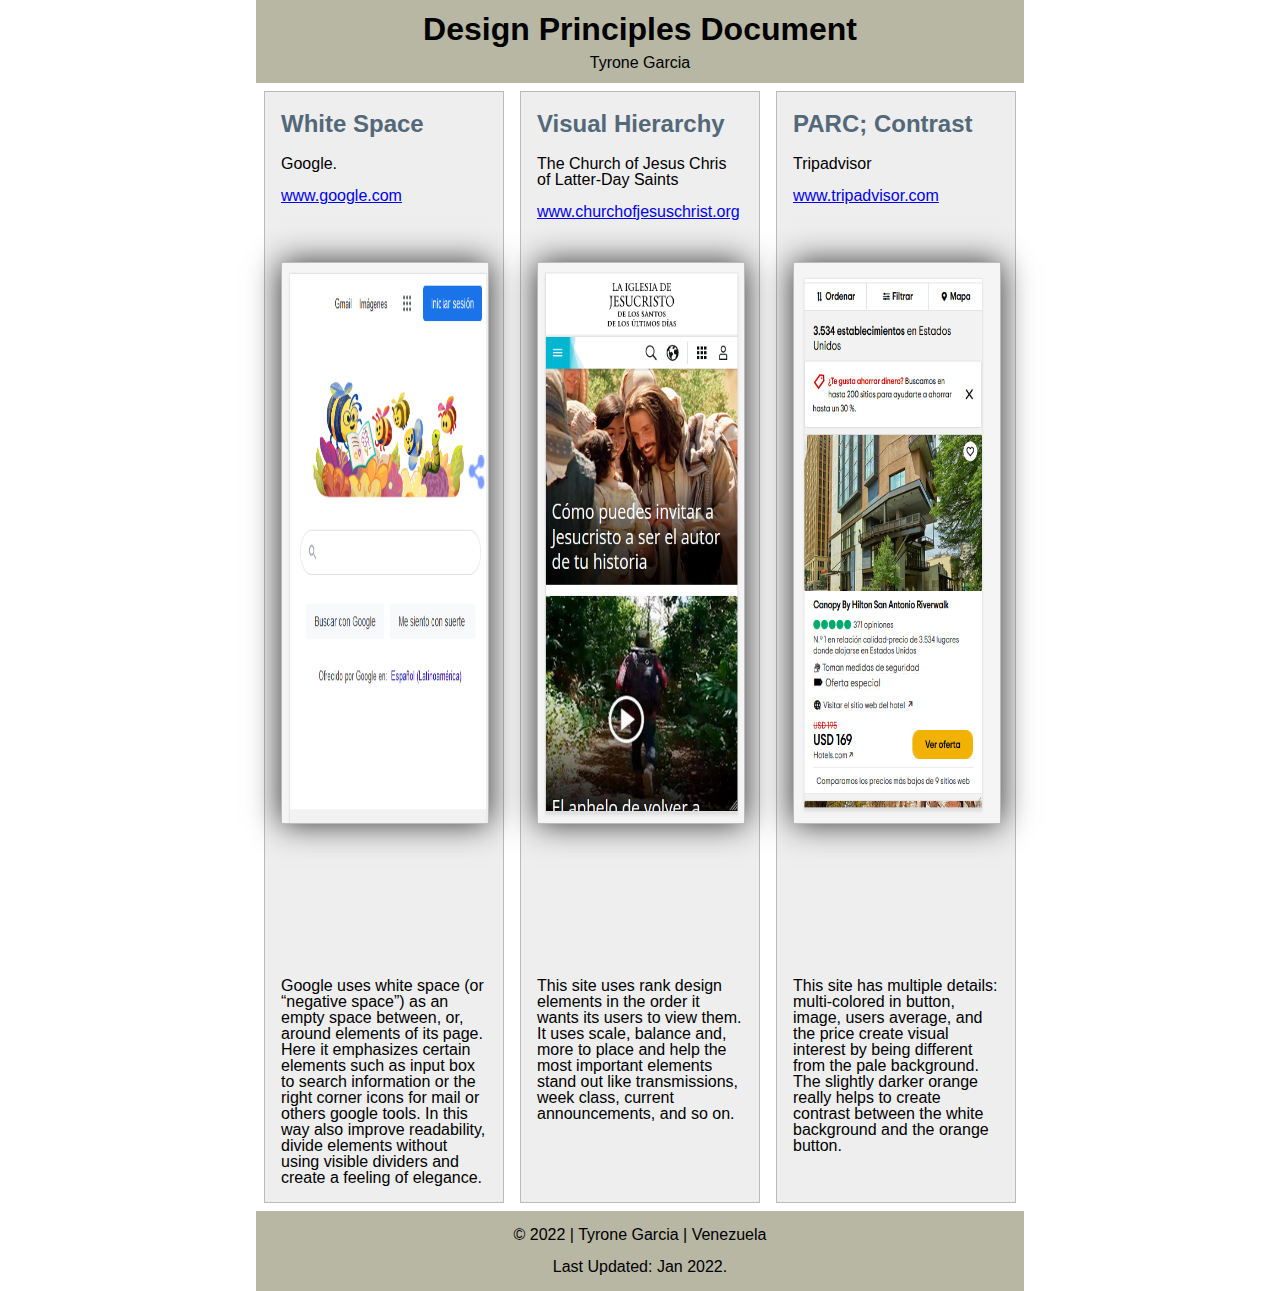
<file: lesson2/design-principles.html>
<!DOCTYPE html>
<html lang="en">
  <head>
    <meta charset="UTF-8">
    <meta http-equiv="X-UA-Compatible" content="IE=edge">
    <meta name="viewport" content="width=device-width, initial-scale=1.0">
    <meta name="author" content="Tyrone Garcia" />
    <meta name="description" content="Recognizing favorable design principles and applying responsive designs">
    <link rel="stylesheet" href="css/normalize.css" />
    <link rel="stylesheet" href="css/style.css" />
    <title>Design Principles Document</title>
  </head>
  <body>
    <main>
      <header>
        <h1>Design Principles Document</h1>
        <p>Tyrone Garcia</p>
      </header>      
      <section>
        <div class="col_head">
          <h2>White Space</h2>
          <p>Google.</p>
          <a href="https://www.google.com/?hl=es" target="_blank">www.google.com</a>
        </div>
        <picture>
          <img class="colimage" src="images/google.png" alt="Google website mobile view"/>
        </picture>
        <p class="descripcion">
          Google uses white space (or “negative space”) as an empty space between, or,  
          around elements of its page. Here it emphasizes certain elements such as input box 
          to search information or the right corner icons for mail or others google tools. In this way also
          improve readability, divide elements without using visible dividers and create a feeling of elegance.
        </p>
      </section>
      <section>
        <div class="col_head">
          <h2>Visual Hierarchy</h2>
          <p>The Church of Jesus Chris of Latter-Day Saints</p>
          <a href="https://www.churchofjesuschrist.org/?lang=eng" target="_blank">www.churchofjesuschrist.org</a>
        </div>  
        <picture>
          <img  src="images/lds.png" alt="Jesus Christ Church website mobile view"/>
        </picture>
        <p class="descripcion">
          This site uses rank design elements in the order it wants 
          its users to view them. It uses scale, balance and, more to place and help the most 
          important elements stand out like transmissions, week class, current announcements, and so on.
        </p>
      </section>
      <section>
        <div class="col_head"> 
          <h2>PARC; Contrast</h2>
          <p>Tripadvisor</p>
          <a href="https://www.tripadvisor.com.ve/Hotels-g191-United_States-Hotels.html" target="_blank">www.tripadvisor.com</a>
        </div>  
          <picture>
            <img src="images/trip_advisor.png" alt="Tripadvisor website mobile view"/>
          </picture>
          <p class="descripcion">
            This site has multiple details: multi-colored in button, image, users average, 
            and the price create visual interest by being different from the pale background. 
            The slightly darker orange really helps to create contrast between the white background and the orange button.
          </p>
      </section>
      <footer>
        <p>&copy; <span>2022</span> | Tyrone Garcia | Venezuela</p>
        <p>Last Updated: <span>Jan 2022.</span></p>
      </footer>
    </main>

  </body>
</html>
</file>
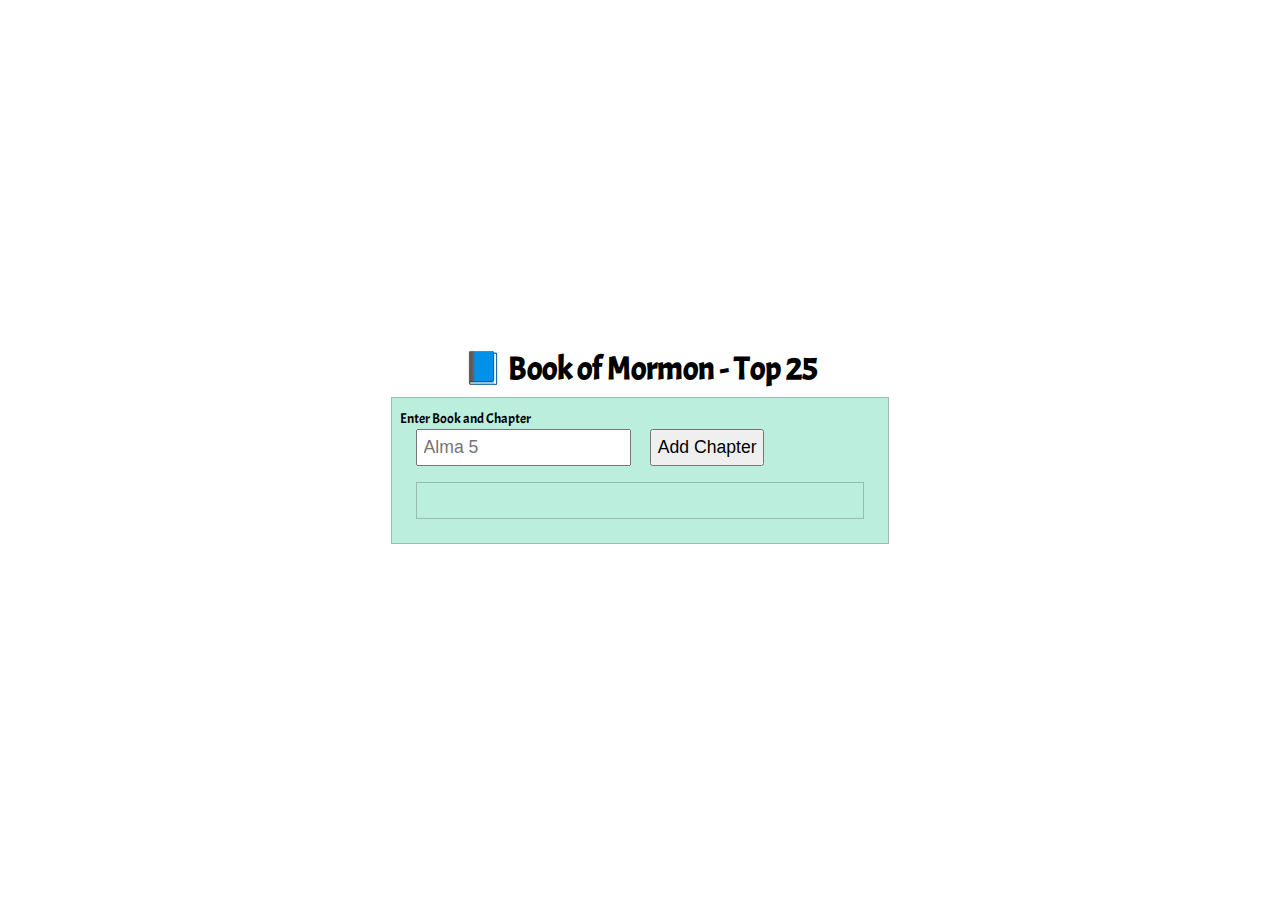
<file: lesson5/bom.html>
<!DOCTYPE html>
<html>
  <head>
    <meta charset="utf-8">
    <meta name="viewport" content="width=device-width, initial-scale=1.0">
    <title>Simple DOM example</title>
    <link rel="stylesheet" href="css/style.css">
  </head>
  <body>


    <h1>📘 Book of Mormon - Top 25</h1>
    <main>
        <div class="input">
            <label>Enter Book and Chapter<br>
                <input type="text" id="favchap" placeholder="Alma 5" required></label>
            <button type="submit">Add Chapter</button>
        </div>
        <div class="listcontainer">
            <ul class="list">
            </ul>
        </div>
    </main>
    <script src="js/functions.js"></script>

  </body>
</html>
</file>
<file: css/style.css>
/* Main Configuration */
@import url('https://fonts.googleapis.com/css2?family=Roboto:ital,wght@1,100&display=swap');
* {
  margin: 0;
  box-sizing: border-box;
}

html { 
    background: #ffffff;
}

body {
    background: #ffffff;
    font-family: Georgia, serif;
    line-height: 1.2em;
}

footer {
    background: #B7B7A4;
    height: auto;
    padding: 20px 0;
    border-radius: 2%;
}

footer p {
    text-align: center;
}


h1, h2, h3, h4, h5, h6 {
  font-family: 'Merriweather', serif;
  padding: 5px;
}

p {
  padding: 5px;
  margin-bottom: 5px;
}

img {
  height: 100%;
}


/* sub sections configuration  */

.body-container {
  height: auto;
  max-width: 1100px;
  margin: 0 auto;
  overflow: auto;
}

.head-container {
  display: flex;
  justify-content: center;
  align-items: center;
  background: #B7B7A4;
  height: auto;
  min-height: 250px;
  border-radius: 2%;
}
.image {
  border-radius: 15%;
  margin-right: 50px;
  height: 200px;
}


/* main content */
.main-container {
  
  padding: 10px;
  height: auto;
  min-height: 500px;
}
.main-container h2 {
  font-size: 1.8em;
  border-bottom: 1.5px solid #6B705C;
  padding: 15px;
  margin-bottom: 10px;
}
.main-container ul {
  padding: 10px 50px;
}
.main-container ul li {
  font-size: 1.3em;
  margin-bottom: 10px;
}
.main-container p {
  border-top: 2px solid #6B705C;
}

/* Media query options */

@media (min-width: 32.5em) and (max-width: 60em) {
    /* header */
    .image {
      border-radius: 15%;
      margin-right: 50px;
      height: 160px;
    }
    .name {
      font-size: 2.5em;
    }
  
    /* main content */
    .main-container {
      background: #ffffff;
      padding: 10px;
      height: auto;
      min-height: 500px;
    }
    .main-container h2 {
      font-size: 1.8em;
      border-bottom: 1.5px solid #6B705C;
      padding: 15px;
      margin-bottom: 10px;
    }
    .main-container ul {
      padding: 10px 50px;
    }
    .main-container ul li {
      font-size: 1.3em;
      margin-bottom: 10px;
    }
    .main-container p {
      border-top: 2px solid #6B705C;
    }
  }

  @media (max-width: 32.4em) {
    .body-container {
      display: block;
      padding: 20px;
      text-align: center;
    }
    .image {
      margin-top: 20px;
      margin-right: 0;
      height: 100px;
    }
    .name {
      font-size: 1.3em;
    }
  
    /* main content */
    .main-container {
      line-height: 1.6em;
    }
  
    /* footer */
    footer {
      padding: 10px 0;
    }
   
  }
</file>
<file: chamber/css/base.css>
/* if you are using any Google fonts change the font names below to your fonts. 
Any spaces in your font name should be replaced with a +. 
Fonts are separated by a | */
@import url('https://fonts.googleapis.com/css?family=IM+Fell+French+Canon+SC|Lato');


:root {
  /*Primary Colors*/
  --primary-color: #B3C0A4;  /*#396E94;*/
  --secondary-color: #DCC48E;  /*#E7C24F;*/
  --accent1-color: #B3C0A4; /*#A43312;*/
  --accent2-color: #5E574D; /*white;*/

  /*Fonts*/
  --heading-font: 'Merriweather', serif;
  --paragraph-font: Lato, Helvetica, sans-serif;

  /* Secondary colors */
  --headline-color-on-white: #091CFE; /* text headlines on a white background */ 
  --headline-color-on-color: white; /* text in headlines on a colored background */ 
  --paragraph-color-on-white: black; /* paragraph text on a white background */ 
  --paragraph-color-on-color: white; /* text in paragraph text on a colored background */ 
  --paragraph-background-color: #016FB9; /*black; background fill area color    */
  --nav-link-color: #ffff;
  --nav-background-color: #B3C0A4;
  --nav-hover-link-color: #ffff;
  --nav-hover-background-color: #7D6D61;
}

/* Main Sections*/
html {
  background-color: #B3C0A4;
}
body {
  max-width: 940px;
  margin: 0 auto;
  background-color: white;
  padding: 1em;
}

header {
  color: var(--paragraph-color-on-color);
  background-color: var(--paragraph-background-color);
  
	max-width: 940px;
  margin: 0;
  padding: 0;
}

.content {
  margin: 0;
  padding: 0;

}

.logo {
	display: flex;
  justify-content:space-between;
	align-items: flex-end ;
}

.logo img {
	width: 50%; /*80px;*/
	height: 50%; /* auto;*/
  border-radius: 20px;
  margin: 0;
  padding: 0;
}

.headings {
	display: flex;
	flex-direction: column;
}

.headings h1 q{
	font-size: 2rem;
  color: #fff;
}

.social {
	margin-right: 1.5rem;
}

.social svg {
	width: 25px;
	height: auto;
}


/* Current Date*/
/* Modification Date */
.date {
  background-color: var(--paragraph-background-color);
  line-height: 3em;
  font-size: 1rem;
  color: #fff;  
  display: flex;
  justify-content: center;
  align-items: center;
}


/* Nav Css*/
nav {
  background-color: var(--nav-background-color);
  line-height: 2em;
  text-align: center;
  font-size: 1.2em;
  
}
nav > ul {
  margin: 0;
  list-style-type: none;
  display: flex;

}
nav a {
  padding:1em;
  min-width: 70px;
}
nav a:link, nav a:visited {
  color: var(--nav-link-color);
}
nav a:hover {
  color: var(--nav-hover-link-color);
  background-color: var(--nav-hover-background-color);
}


/* footer */
footer {
  color: var(--paragraph-color-on-color);
  background-color: var(--paragraph-background-color);
  text-align: center;
	max-width: 940px;
	margin: 0 auto;
	padding: 5px 0;
  border-bottom: 1px solid #bbb;  
}

/* Grid distribution*/
.home-grid {
  display: grid;
  grid-template-columns: repeat(3, 1fr);
  grid-template-rows: repeat(3, 1fr);
  align-self: center;
  justify-self: center;
  font-weight: bold; 
}

.home-paragraph-1 {
  grid-column: 1 / 2;
  grid-row: 1;
}

.home-paragraph-2 { /**/
  grid-column: 2 / 3;
  grid-row-start: 1;
  grid-row-end: 3;
  align-self: center;
  justify-self: center;  
}
.home-paragraph-3 { /**/
  grid-column: 1 / 2;
  grid-row-start: 1;
  grid-row-end: 2;
}
.home-paragraph-4 {  /**/
  grid-column: 1 / 2;
  grid-row-start: 2;
  grid-row-end: 3;
}
.home-paragraph-5 { /**/
  grid-column: 2 / 3;
  grid-row-start: 3;
  grid-row-end: 4;

}
.home-paragraph-6 { /**/
  grid-column: 1 / 2;
  grid-row-start: 3;
  grid-row-end: 4;
}

.home-paragraph-7 {  /**/
  grid-column: 3 / 4;
  grid-row-start: 1;
  grid-row-end: 2;
}
.home-paragraph-8 { /**/
  grid-column: 3 / 4;
  grid-row-start: 2;
  grid-row-end: 3;

}
.home-paragraph-9 { /**/
  grid-column: 3 / 4;
  grid-row-start: 3;
  grid-row-end: 4;
}

/* FORM CSS STRUCTURE   */
.home-form {
  margin: auto;
  width: 80%;
  border: 3px solid green;
  padding: 10px; 
  grid-column: 1 / 4;
  grid-row: 1 / 4;
}

input[type=text], input[type=password], input[type=number], input[type=phone], input[type=date], input[type=email],textarea, select {
  width: 90%;
  padding: 5%;
  margin: 8px 0;
}

button, input[type=submit] {
  background-color: #04AA6D;
  color: white;
  padding: 14px 20px;
  margin: 8px 0;
  border: none;
  cursor: pointer;
  width: auto;
  border-radius: 5px;
}


.form-table {
  font-size: large;
  display: grid;
  grid-template-columns: auto repeat(2, 1fr);
  grid-template-rows: repeat(9, auto);
  margin: auto;
}

.form-title {
  grid-column: 1 / 4;
  grid-row: 1;
  justify-self: center;
}

/* form labels*/
.form-row1, .form-row2, .form-row3, .form-row4, .form-row5, .form-row6, .form-row7, .form-row9 {
  grid-column: 1 / 2;
  align-self: center;
  font-weight: bold; 
}


.form-row1 {
  grid-row: 2;
}

.form-row2 {
  grid-row: 3;
}

.form-row3 {
  grid-row: 4;
}

.form-row4 {
  grid-row: 5;
}

.form-row5 {
  grid-row: 6;
}

.form-row6 {
  grid-row: 7;
}

.form-row7 {
  grid-row: 8;
}

.form-row8 {
  grid-column: 1 / 4;
  justify-self: center;
  grid-row: 9;
}

/* form fields*/
.form-field1, .form-field2, .form-field3, .form-field4, .form-field5, .form-field6, .form-field7, .form-field8, .form-field9 {
  grid-column: 2 / 3;
}
.form-field1 {
  grid-row: 2;
}

.form-field2 {
  grid-row: 3;
}

.form-field3 {
  grid-row: 4;
}

.form-field4 {
  grid-row: 5;
}

.form-field5 {
  grid-row: 6;
}

.form-field6 {
  grid-row: 7;
}

.form-field7 {
  grid-row: 8;
}

.form-field8 {
  grid-row: 9;
}
</file>
<file: chamber/css/directory.css>
@import url("https://fonts.googleapis.com/css?family=Poppins&display=swap");
body {
  font-size: 16px;
  font-family: Poppins, Arial, Helvetica, sans-serif;
}

header,
/*main,*/
footer {
  margin: 1rem;
  position: relative;
}

h1 {
  color: #000;
  border-bottom: 1px solid #eee;
  text-shadow: 0 0 15px #999;
  width: 60%;
  text-align:center;
}

h2 {
  color: blue;
  margin: 0;
  
}

h3 {
  margin: 0;
  font-size: 10px;
}

h4 {
  color: #333;
  margin: 7px 0 5px 0;
}

p {
  margin: 0;
}

.directory_header, main {
  margin: 1%;
}


.grid {
  justify-content:center;
  display: grid;
  grid-template-columns: minmax(220px, 1fr) minmax(220px, 1fr) minmax(220px, 1fr)  ; /*repeat(auto-fit, minmax(320px, 1fr));*/
}

.directory_class { /*section {*/
  margin: 0.25rem;
  padding: 0.35rem;
  background-color: #f1faee; /*#eee;*/
  border: 1px solid #bbb;
  display: flex;
  flex-direction: column;
  align-items: center;
}
.directory_class { /*section > p {*/
  min-height: 60px;
}

img {
  /*width: 80%;*/
	max-width: 250px;
  box-shadow: 0 0 30px #8ecae6; /* #777;*/
  height: 120px;
  border: 1px solid #333;
  border-radius: 10%;
}

li > img {
  width: auto;
  height: 30px;
}


.btn-img, button {
  max-width: 30px;
  max-height: 30px;
  background-color: white;
  color: white;

}

footer {
  border-top: 1px solid #555;
  padding: 20px;
}

.caption {
  position: absolute;
  top: 1.5rem;
  right: 2rem;
  border: 1px solid #ccc;
  background-color: lightyellow;
  padding: 0.25rem;
  display: grid;
  align-items: center;
  grid-template-columns: 1rem 1fr;
}

.caption h6 {
  position: absolute;
  top: -2.3rem;
  left: -0.25rem;
}

.caption > div {
  width: 0.75rem;
  height: 0.75rem;
  border: 1px solid #bbb;
}

.caption > p {
  font-size: 0.75rem;
}

.most {
  background-color: #bed;
}

.fav {
  background-color: skyblue;
}

.own {
  background-color: rosybrown;
}

/* table */
table {
  border-collapse: collapse;
  border-spacing: 0;
  width: 100%;
  border: 1px solid #ddd;
  font-size: 14px;
  font-family: Poppins, Arial, Helvetica, sans-serif;  
}

th, td {
  text-align: center;
  padding: 16px;
}

th:first-child, td:first-child {
  text-align: left;
}

tr:nth-child(even) {
  background-color: #f2f2f2
}
/* end table*/



/* menu y media*/
@media only screen and (max-width: 992px) { /*@media screen and (max-width: 992px) {*/
  .grid {
    display: grid;
    grid-template-columns: minmax(220px, 1fr) minmax(220px, 1fr);
  }
}

@media only screen and (max-width: 600px) { /*@media screen and (max-width: 600px) {*/
  .grid {
    display: grid;
    grid-template-columns: minmax(220px, 1fr);
  }
  td {
    text-align: center;
    padding: 16px;
    column-span: all;
  }  
}


  /* menu y media */
</file>
<file: lesson-9/css/prophets.css>
@import url("https://fonts.googleapis.com/css?family=Poppins&display=swap");
body {
  font-size: 16px;
  font-family: Poppins, Arial, Helvetica, sans-serif;
}

header,
main,
footer {
  margin: 1rem;
  position: relative;
}

h1 {
  color: #000;
  border-bottom: 1px solid #eee;
  text-shadow: 0 0 15px #999;
  width: 60%;
  text-align:center;
}

h2 {
  color: blue;
  margin: 0;
  
}

h3 {
  margin: 0;
  font-size: 10px;
}

h4 {
  color: #333;
  margin: 7px 0 5px 0;
}

p {
  margin: 0;
}

main {
  margin-left: 2rem;
}

.grid {
  display: grid;
  grid-template-columns: repeat(auto-fit, minmax(320px, 1fr));
}

section {
  margin: 0.25rem;
  padding: 0.35rem;
  background-color: #cfe1b9; /*#eee;*/
  border: 1px solid #bbb;
  display: flex;
  flex-direction: column;
  align-items: center;
}
section > p {
  min-height: 60px;
}

img {
  width: auto;
	max-width: 325px;
  box-shadow: 0 0 30px #8ecae6; /* #777;*/
  height: 200px;
  border: 1px solid #333;
  border-radius: 50%;
}

li > img {
  width: auto;
  height: 30px;
}

footer {
  border-top: 1px solid #555;
  padding: 20px;
}

.caption {
  position: absolute;
  top: 1.5rem;
  right: 2rem;
  border: 1px solid #ccc;
  background-color: lightyellow;
  padding: 0.25rem;
  display: grid;
  align-items: center;
  grid-template-columns: 1rem 1fr;
}

.caption h6 {
  position: absolute;
  top: -2.3rem;
  left: -0.25rem;
}

.caption > div {
  width: 0.75rem;
  height: 0.75rem;
  border: 1px solid #bbb;
}

.caption > p {
  font-size: 0.75rem;
}

.most {
  background-color: #bed;
}

.fav {
  background-color: skyblue;
}

.own {
  background-color: rosybrown;
}

@media (max-width: 600px) {
  .grid {
    display: grid;
    grid-template-columns: repeat(auto-fit, minmax(320px, 1fr));
  }
}
</file>
<file: lesson2/css/style.css>
/* Main Configuration */
@import url('https://fonts.googleapis.com/css2?family=Roboto:ital,wght@1,100&display=swap');


body {
	font-size: 16px;
	font-family: "Sansita", Ubuntu, sans-serif;
}


/* phone or baseline views **************************/
header{
	font-size: 16px;
	text-align: center;
	background-color: #B7B7A4;
	line-height: 1;
	grid-column-start: 1;
	grid-column-end: -1;

	/*align-self: center;
	justify-self: center;*/
  }

main {
	max-width: 60%; /*767px;*/
	max-height: 100%;
	display: grid;
    /*grid-template-rows: repeat(3, 1fr);*/
	grid-template-rows: auto auto auto;
	/*font-size: 0.8rem;*/
	margin: 0 auto;

}

footer{
  font-size: 16px;
  text-align: center;
  line-height: 1;	
  background-color: #B7B7A4;
  grid-column-start: 1;
  grid-column-end: -1;
  /*align-self: center;
  justify-self: center;*/
}

main section h2 {
	color: #536878;
}

main section {
	margin: 0.5rem;
	border: 1px solid #bbb;
	padding: 0 1rem;
	background-color: #eee;
	font-size: 1em;
	/*text-align: center;*/
	line-height: 1;	
}

main section:nth-child(2) {
	display: none;
	margin: 0.5rem;
}


/* sections characters*/
.col_head {
	height: 150px;
}

img {
	height: 10%;
	width: 10%;
	box-shadow: 0 0 30px #333;
}

picture {
	height: 700px;
}

.descripcion {
	bottom: 2px;
}
/*
.colimage {
	box-shadow: 0 0 30px #333;
}
*/




/* Tablet Views ******************************/
@media only screen and (min-width: 37.5em) {
	
	header, header p {
		font-size: 1em;
		text-align: center;
		line-height: 0.5;
	}
	
	main {
		grid-template-columns: 1fr 1fr 1fr;
	}

	main section:nth-child(2) {
		display: block;
	}

	main section:nth-child(3) {
		grid-column: span 2;
	}

	main section picture {
		display: block;
	}
	main section picture img {
		width: 100%;
		height: 80%;
		/*height: auto;*/
		border: 1px solid #bbb;
	}
}

/* Desktop Views ****************************/
@media only screen and (min-width: 60em) {
	header, header p {
		font-size: 1em;
	}
  main {
		/*grid-template-columns: 1fr 1fr 1fr;*/
	}

	main section:nth-child(3) {
		grid-column: span 1;
	}
}
</file>
<file: lesson5/css/style.css>
@import url("https://fonts.googleapis.com/css2?family=Acme&display=swap");
* {
	margin: 0;
	padding: 0;
}
body {
	height: 100vh;
	display: flex;
	flex-direction: column;
	align-items: center;
	justify-content: center;
	font-size: 18px;
	font-family: Acme, Arial, sans-serif;
}

h1 {
	font-size: 1.5rem;
}

main {
	margin: 0.5rem auto;
	border: 1px solid rgba(0, 0, 0, 0.2);
	padding: 0.5rem;
	background-color: #bed;
	display: grid;
	grid-template-columns: 1fr;
	width: 95%;
}

input,
button {
	padding: 0.35rem;
	margin-left: 1rem;
	font-size: 1.1rem;
    /*    border: none;
        background-color: transparent;
        outline: none;
    */    
}

.delete {
    background-color: Transparent;
    background-repeat:no-repeat;
    border: none;
    cursor:pointer;
    overflow: hidden;
    outline:none;
}

input {
	width: 200px;
}

label {
	font-size: 0.9rem;
}
.listcontainer {
	border: 1px solid rgba(0, 0, 0, 0.2);
	margin: 1rem;
	padding: 1rem;
}

.list {
	margin: 0.2rem;
}

ul {
	margin: 1rem;
	list-style: none;
}

li {
	display: flex;
	align-items: center;
	justify-content: space-between;
	margin-bottom: 0.5rem;
}

@media only screen and (min-width: 32.5em) {
	h1 {
		font-size: 2rem;
	}

	main {
		width: 480px;
	}
}
</file>
